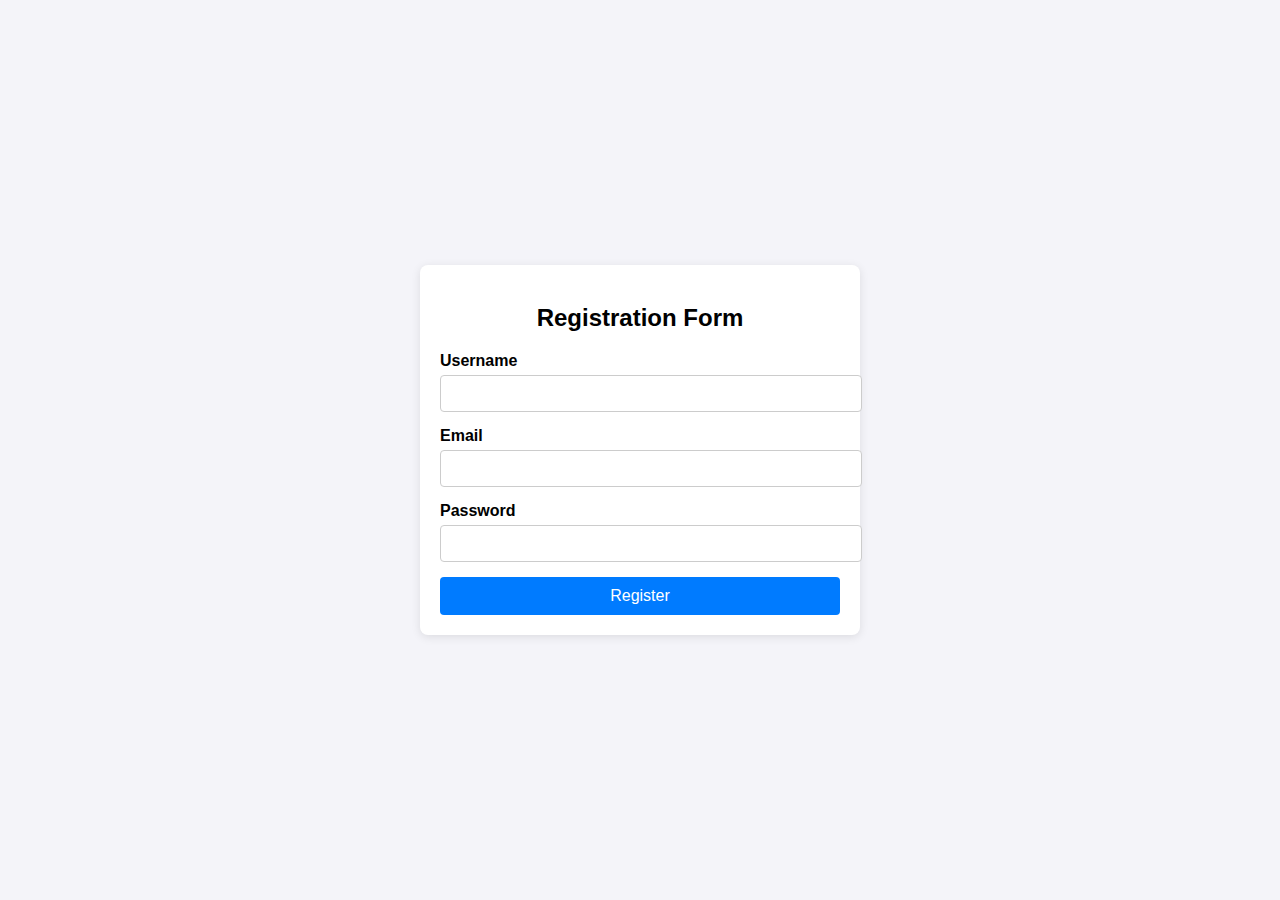
<file: index.html>
<!DOCTYPE html>
<html lang="en">
<head>
    <meta charset="UTF-8">
    <meta name="viewport" content="width=device-width, initial-scale=1.0">
    <title>Registration Form</title>
    <link rel="stylesheet" href="styles.css">
</head>
<body>
    <div class="form-container">
        <h2>Registration Form</h2>
        <form id="registrationForm">
            <div class="form-group">
                <label for="username">Username</label>
                <input type="text" id="username" name="username" required>
                <div class="error" id="usernameError"></div>
            </div>
            <div class="form-group">
                <label for="email">Email</label>
                <input type="email" id="email" name="email" required>
                <div class="error" id="emailError"></div>
            </div>
            <div class="form-group">
                <label for="password">Password</label>
                <input type="password" id="password" name="password" required>
                <div class="error" id="passwordError"></div>
            </div>
            <button type="submit">Register</button>
        </form>
    </div>
    <script src="script.js"></script>
</body>
</html>
</file>
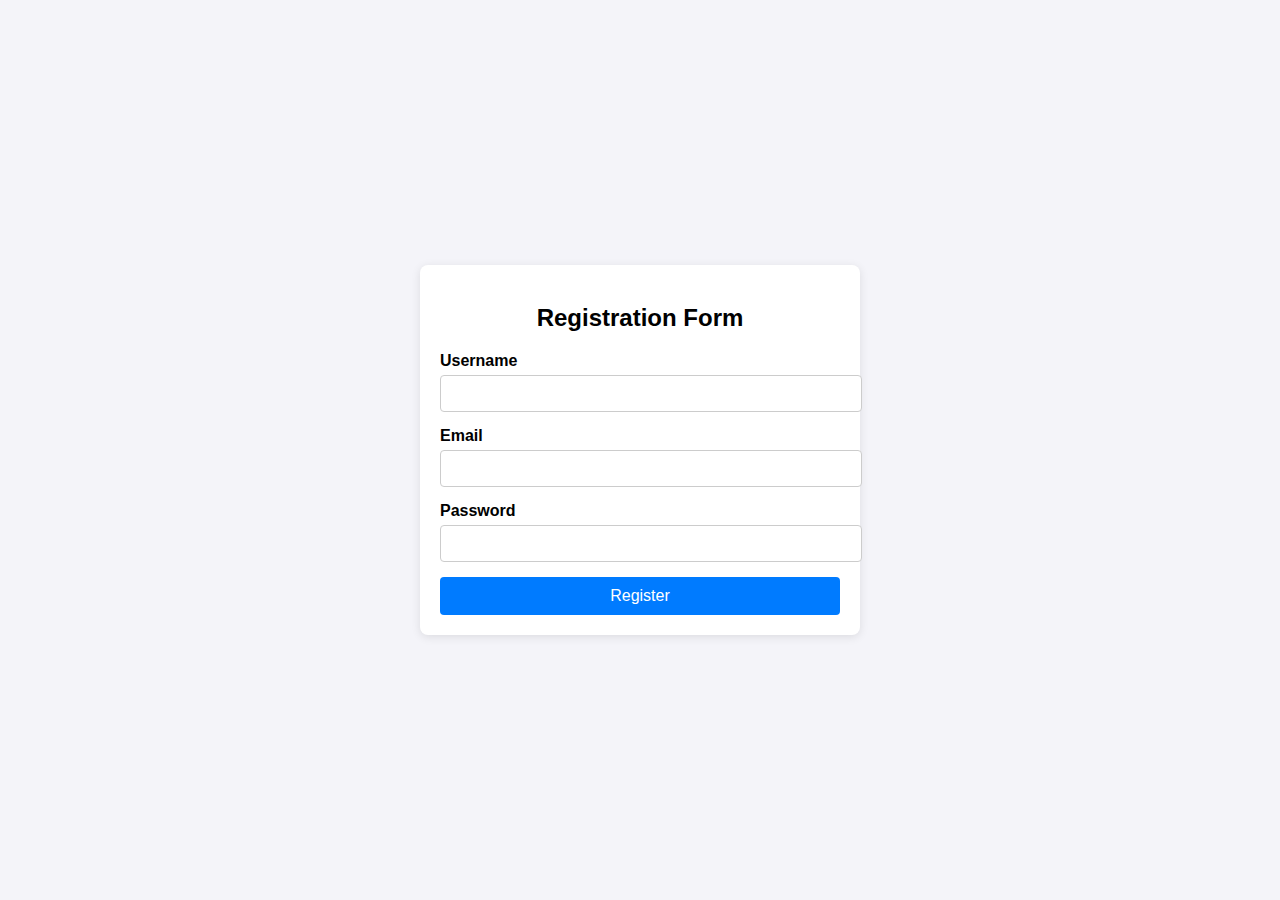
<file: registration.html>
<!DOCTYPE html>
<html lang="en">
<head>
    <meta charset="UTF-8">
    <meta name="viewport" content="width=device-width, initial-scale=1.0">
    <title>Registration Form</title>
    <link rel="stylesheet" href="styles.css">
</head>
<body>
    <div class="form-container">
        <h2>Registration Form</h2>
        <form id="registrationForm">
            <div class="form-group">
                <label for="username">Username</label>
                <input type="text" id="username" name="username" required>
                <div class="error" id="usernameError"></div>
            </div>
            <div class="form-group">
                <label for="email">Email</label>
                <input type="email" id="email" name="email" required>
                <div class="error" id="emailError"></div>
            </div>
            <div class="form-group">
                <label for="password">Password</label>
                <input type="password" id="password" name="password" required>
                <div class="error" id="passwordError"></div>
            </div>
            <button type="submit">Register</button>
        </form>
    </div>
    <script src="script.js"></script>
</body>
</html>
</file>
<file: styles.css>
body {
    font-family: Arial, sans-serif;
    background-color: #f4f4f9;
    display: flex;
    justify-content: center;
    align-items: center;
    height: 100vh;
    margin: 0;
}
.form-container {
    background-color: #fff;
    padding: 20px;
    border-radius: 8px;
    box-shadow: 0 2px 10px rgba(0, 0, 0, 0.1);
    width: 100%;
    max-width: 400px;
}
.form-container h2 {
    text-align: center;
    margin-bottom: 20px;
}
.form-group {
    margin-bottom: 15px;
}
.form-group label {
    display: block;
    margin-bottom: 5px;
    font-weight: bold;
}
.form-group input {
    width: 100%;
    padding: 10px;
    border: 1px solid #ccc;
    border-radius: 4px;
}
.form-group input:focus {
    border-color: #007BFF;
    outline: none;
}
.form-group .error {
    color: red;
    font-size: 0.9em;
    margin-top: 5px;
}
.form-container button {
    width: 100%;
    padding: 10px;
    background-color: #007BFF;
    color: white;
    border: none;
    border-radius: 4px;
    font-size: 16px;
    cursor: pointer;
}
.form-container button:hover {
    background-color: #0056b3;
}
</file>
